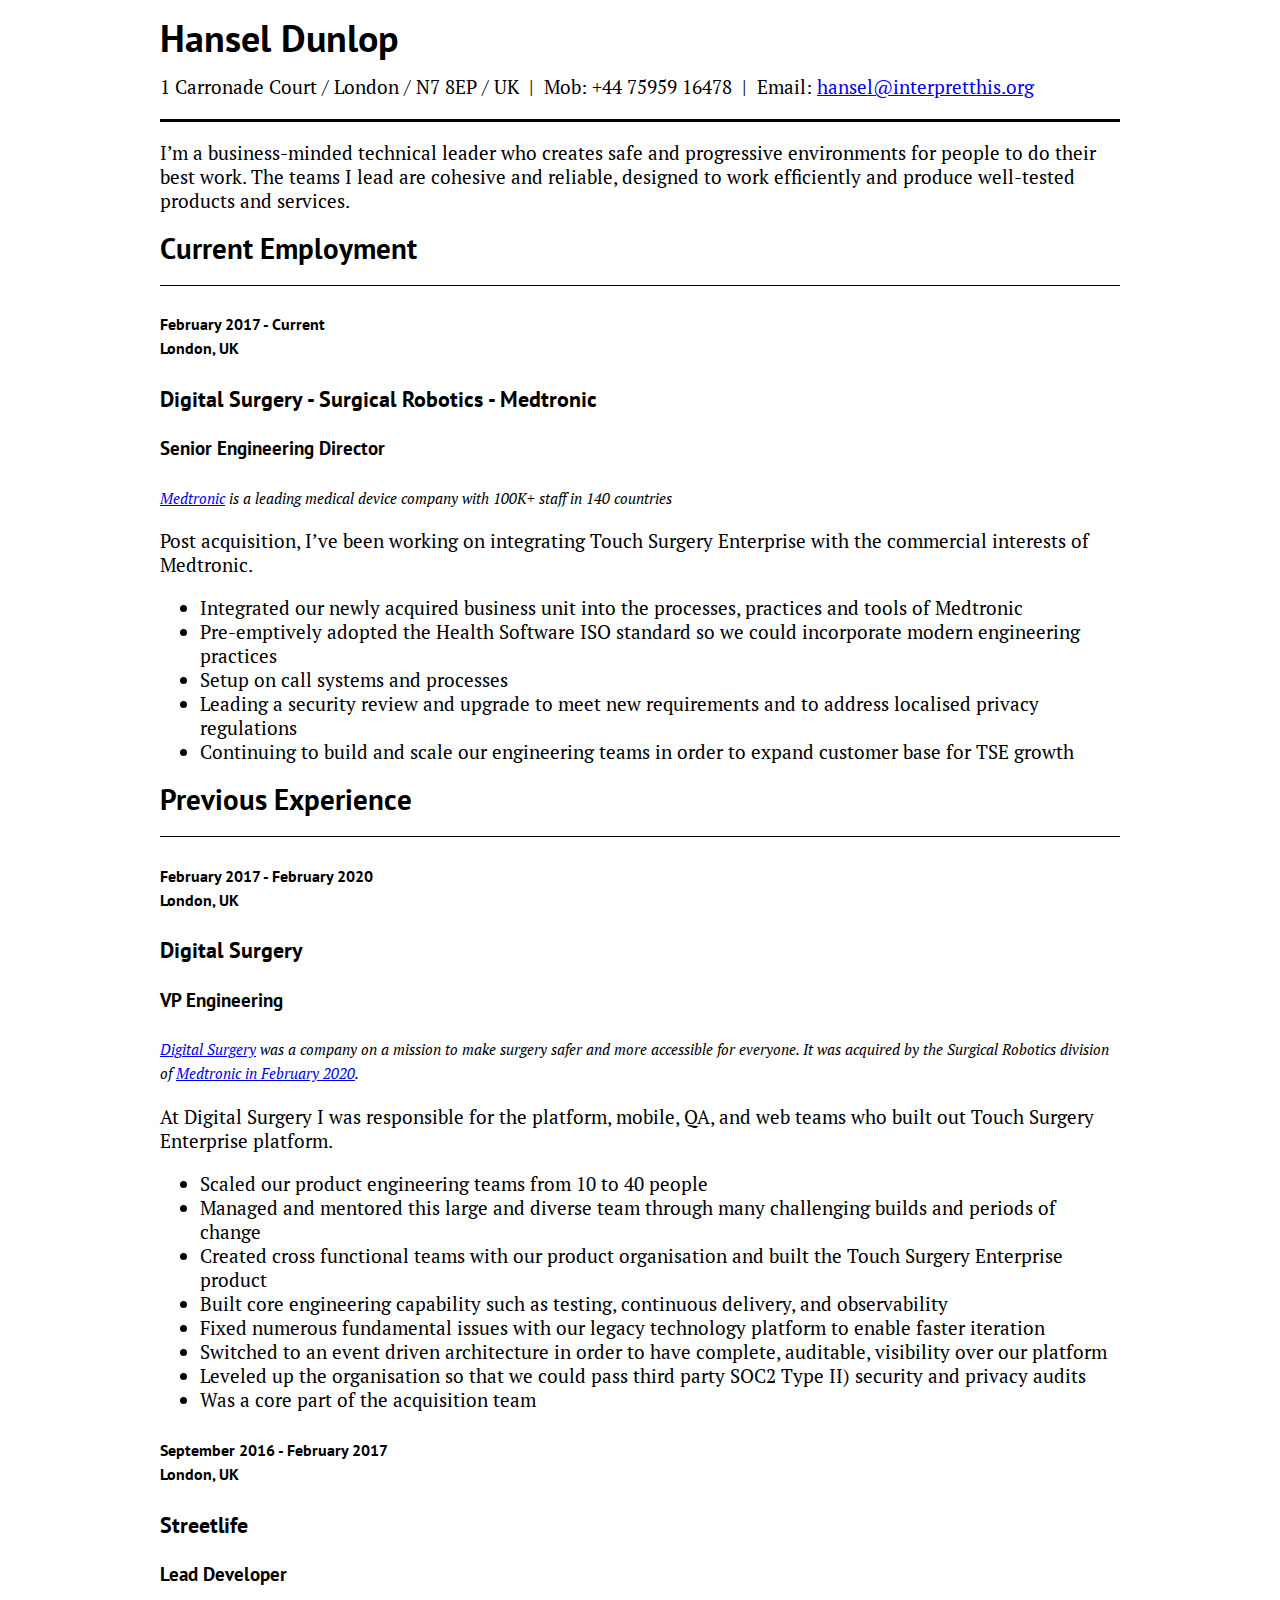
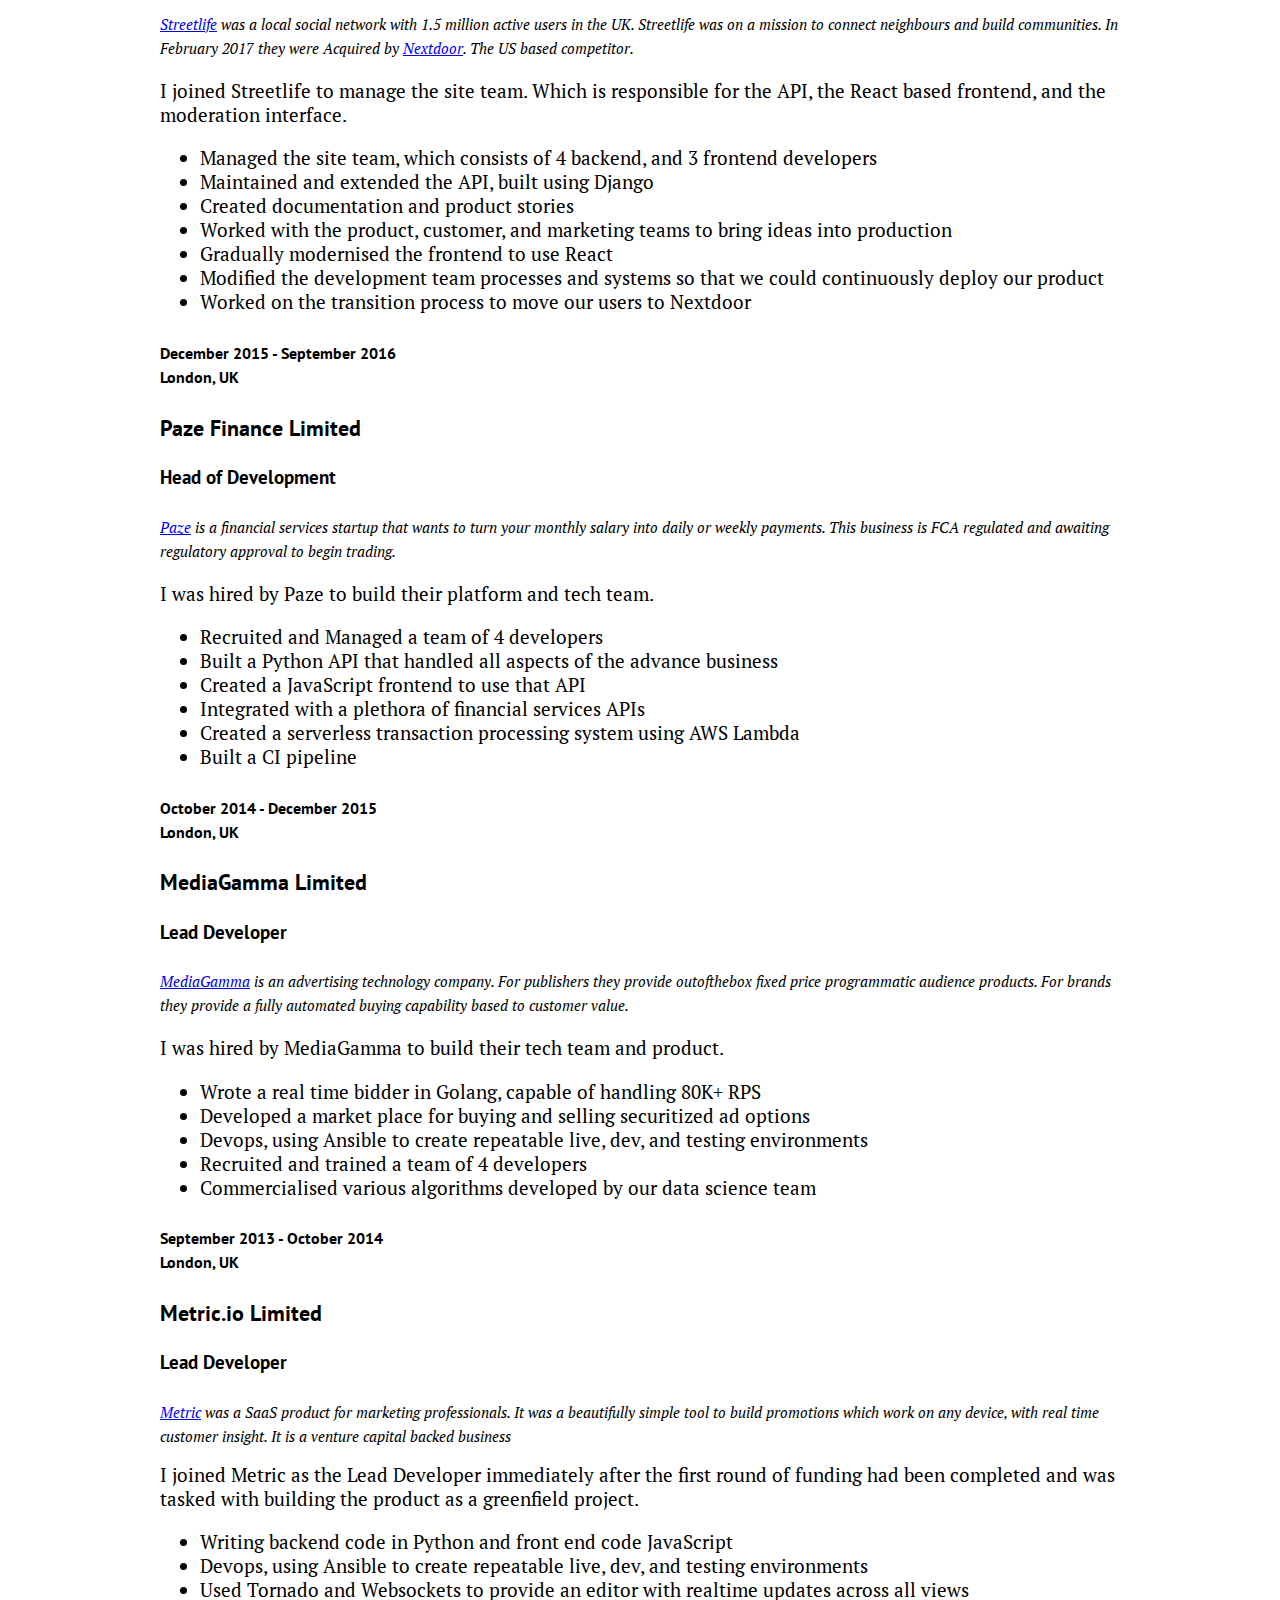
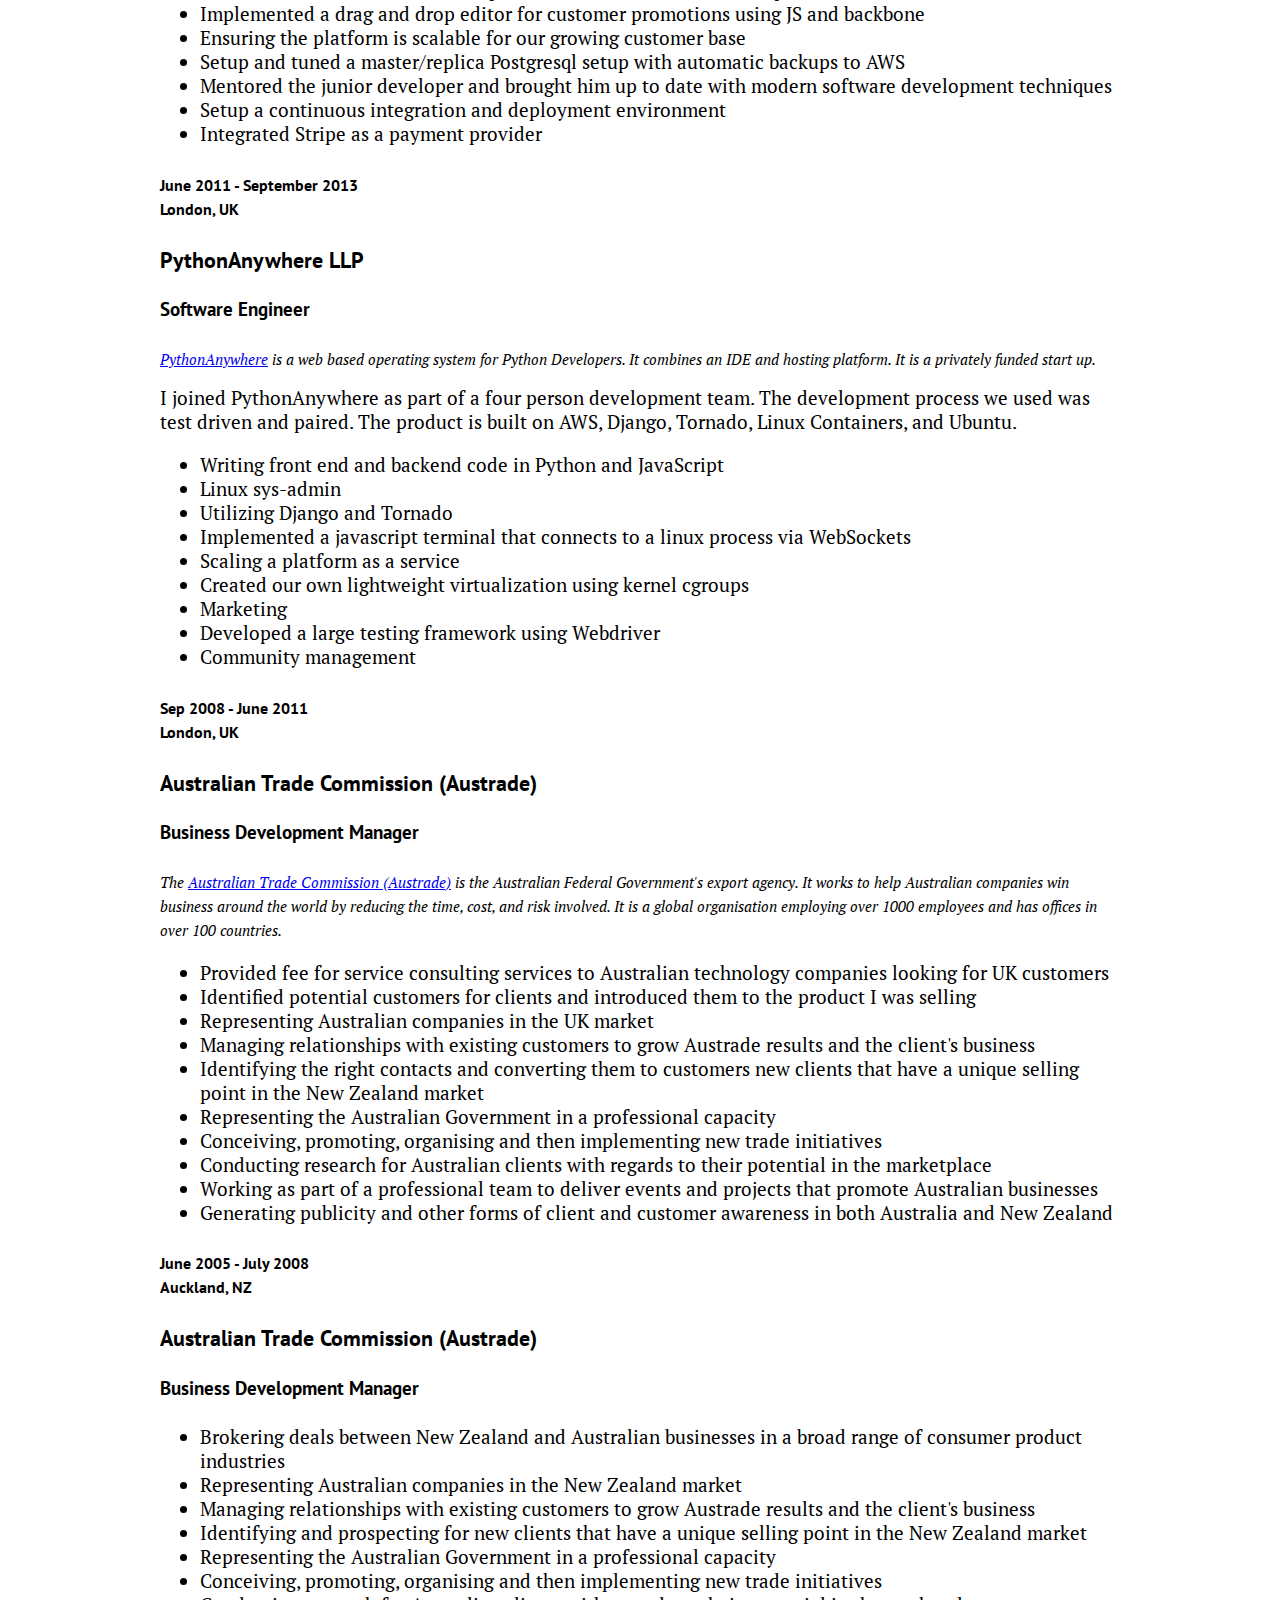
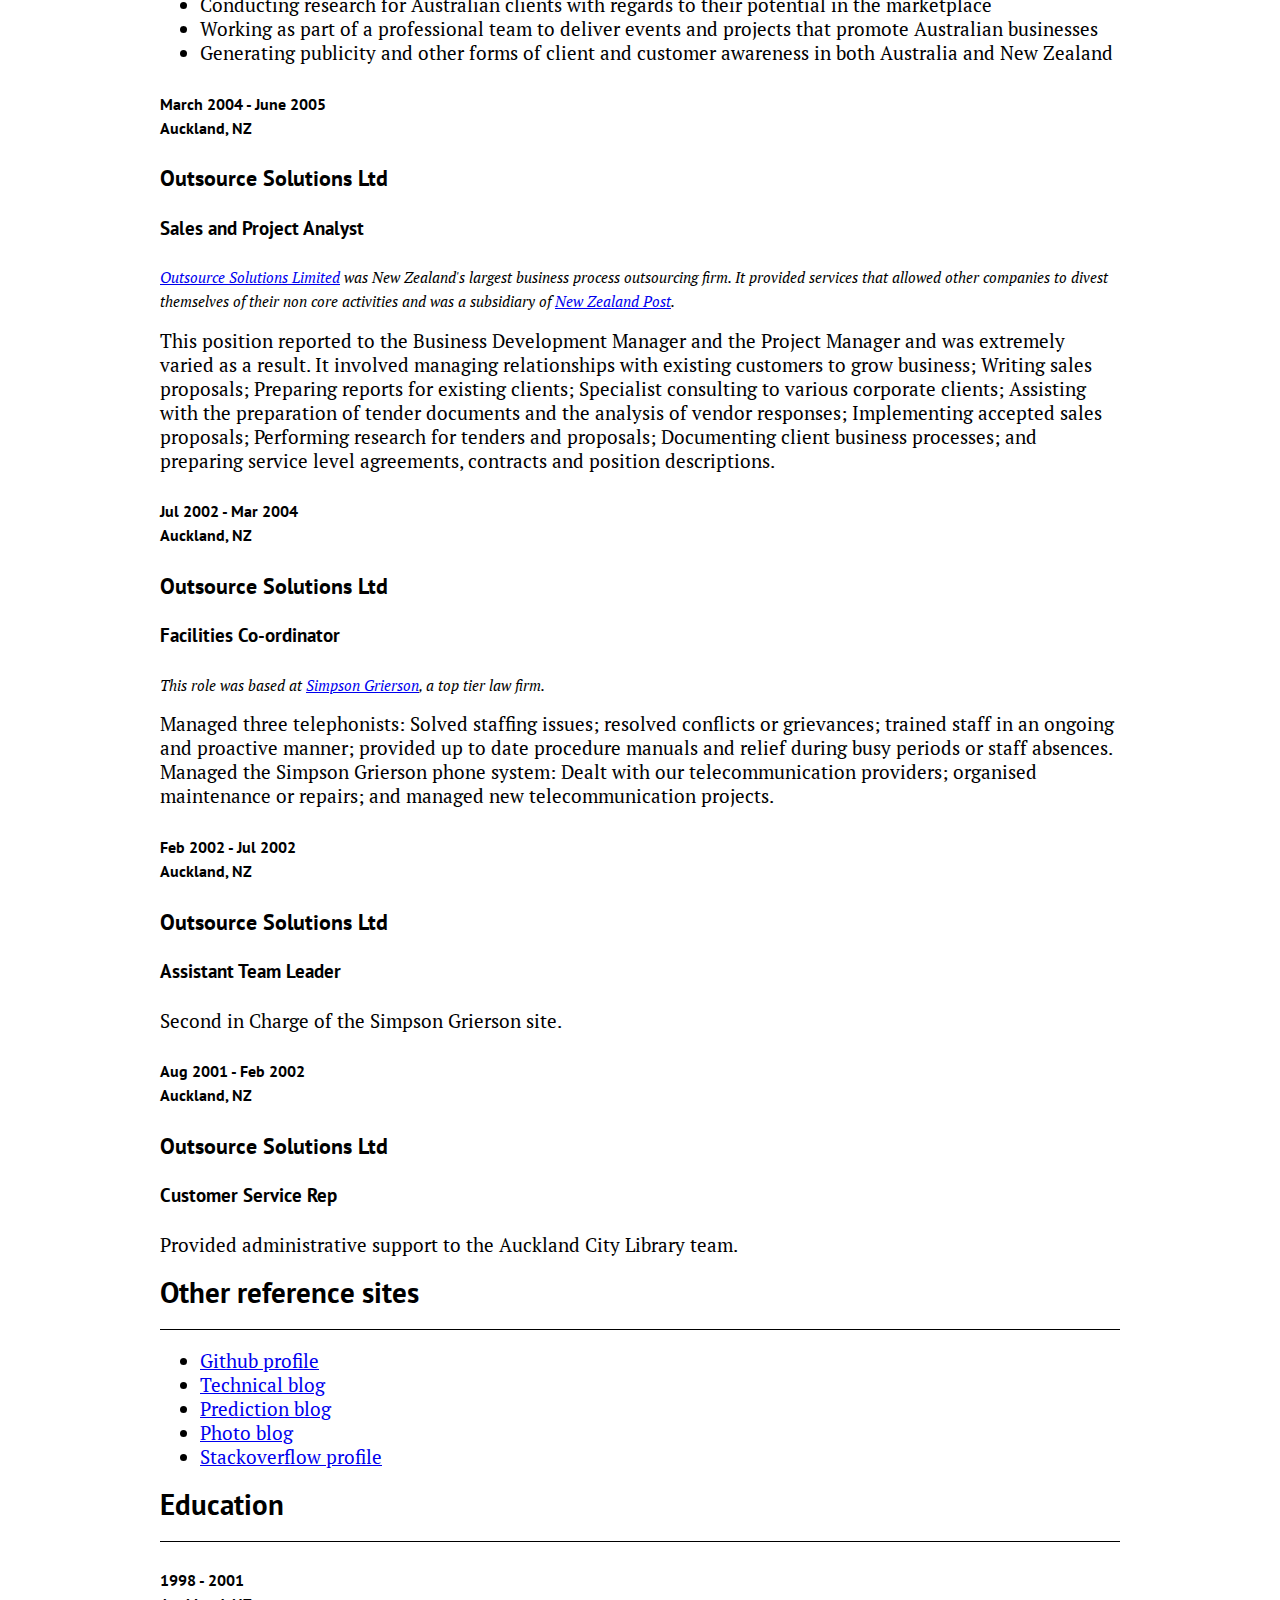
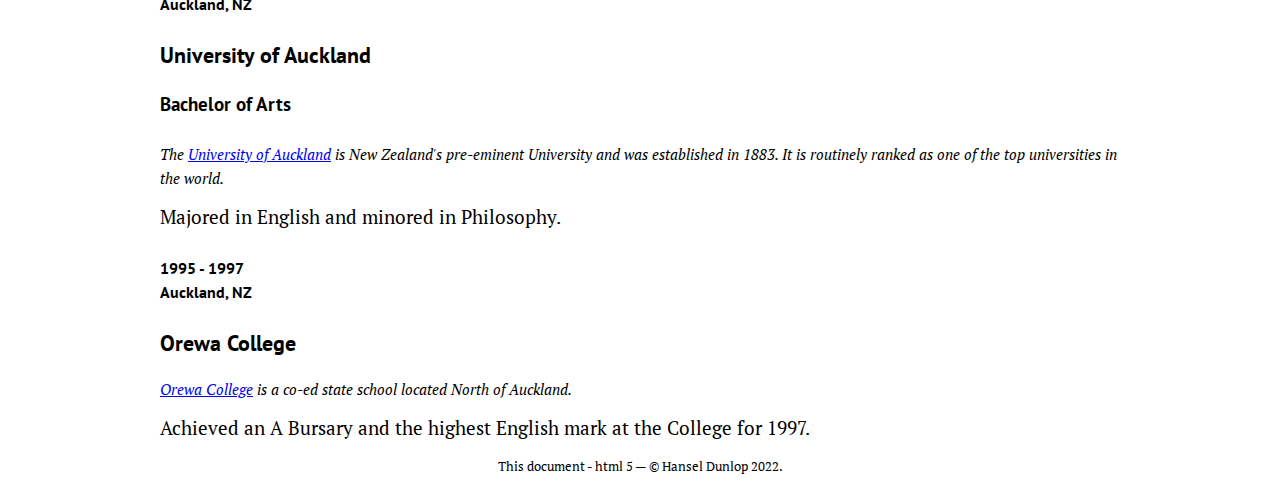
<file: www.interpretthis.org/static/resume-responsive.html>
<!doctype html> 

<html>

<head>

    <title>Hansel Dunlop - Resume</title>

    <meta charset="utf-8">
    <meta content="hansel,dunlop" name="keywords" />
    <meta content="Resume for Hansel Dunlop" name="description" />
    <meta content="vim" name="GENERATOR" />

    <meta content="Hansel Dunlop" name="author" />
    <meta content="Hansel Dunlop 2022" name="copyright" />
    <meta content="all" name="robots" />

    <link href='https://fonts.googleapis.com/css?family=PT+Serif:400,700,400italic,700italic' rel='stylesheet' type='text/css'>
    <link href='https://fonts.googleapis.com/css?family=PT+Sans+Narrow:400,700' rel='stylesheet' type='text/css'>
    <link href='https://fonts.googleapis.com/css?family=PT+Sans:400,700,400italic,700italic' rel='stylesheet' type='text/css'>

<style type="text/css">
    body {
        font-family: "PT Serif", serif;
        text-rendering: optimizeLegibility;
        font-size: 120%;
        line-height: 1.25em;
        margin: auto;
        width: 80%;
        max-width: 960px;
    }

    h1, h2, h3, h4, h5 {

        font-family: "PT Sans", monospace;

    }

    .additional-info {
        font-style: italic;
        font-size: 80%;
    }

    .divider {
        clear: both;
        margin-top: 5px;
        margin-bottom: 14px; 
        border-top: solid 1px #000;
    }

    .wide-divider {
        border-top: solid 3px #000;
    }

    span.avoidbreak {
        display: inline-block;
    }


    .credits {
        font-size: 70%;
    }

    @media print {
        .pagebreak {
            page-break-before: always;
        }
    }


</style>

</head>
<body>

<div id="content">
<h1>Hansel Dunlop</h1>
<p>
    <span class="avoidbreak">1 Carronade Court / London / N7 8EP / UK &nbsp;|&nbsp;</span>
    <span class="avoidbreak">Mob: +44 75959 16478 &nbsp;|&nbsp;</span>
    <span class="avoidbreak">Email: <a href="mailto:hansel@interpretthis.org">hansel@interpretthis.org</a></span>
</p>

<div class="divider wide-divider"></div>

<p>
    I’m a business-minded technical leader who creates safe and progressive
    environments for people to do their best work. The teams I lead are cohesive
    and reliable, designed to work efficiently and produce well-tested products and
    services.
</p>


<h2>Current Employment</h2>
<div class="divider"></div>

<h5>February 2017 - Current<br />London, UK</h5>
<h3>Digital Surgery - Surgical Robotics - Medtronic</h3>
<h4>Senior Engineering Director</h4>

<div style="clear: both"></div>

<p class="additional-info"><a
    href="https://www.medtronic.com/">Medtronic</a> is a leading medical device company with 100K+ staff in 140 countries
</p>

<p>Post acquisition, I’ve been working on integrating Touch Surgery Enterprise with the commercial interests of Medtronic.</p>

<ul>
    <li>Integrated our newly acquired business unit into the processes, practices and tools of Medtronic</li>
    <li>Pre-emptively adopted the Health Software ISO standard so we could incorporate modern engineering practices</li>
    <li>Setup on call systems and processes</li>
    <li>Leading a security review and upgrade to meet new requirements and to address localised privacy regulations</li>
    <li>Continuing to build and scale our engineering teams in order to expand customer base for TSE growth</li>
</ul>


<h2 class="pagebreak">Previous Experience</h2>
<div class="divider"></div>

<h5>February 2017 - February 2020<br />London, UK</h5>
<h3>Digital Surgery</h3>
<h4>VP Engineering</h4>

<div style="clear: both"></div>

<p class="additional-info"><a
    href="http://www.touchsurgery.com/">Digital Surgery</a>
        was a company on a mission to make surgery safer and more
	accessible for everyone. It was acquired by the Surgical Robotics division
	of <a href="https://news.medtronic.com/2020-02-13-Medtronic-to-Advance-Solutions-and-Capabilities-in-Surgical-Data-and-Analytics-with-Acquisition-of-Digital-Surgery">Medtronic in February 2020</a>.
</p>

<p>At Digital Surgery I was responsible for the platform, mobile, QA, and web teams who built out Touch Surgery Enterprise platform.</p>

<ul>
    <li>Scaled our product engineering teams from 10 to 40 people</li>
    <li>Managed and mentored this large and diverse team through many challenging builds and periods of change</li>
    <li>Created cross functional teams with our product organisation and built the Touch Surgery Enterprise product</li>
    <li>Built core engineering capability such as testing, continuous delivery, and observability</li>
    <li>Fixed numerous fundamental issues with our legacy technology platform to enable faster iteration</li>
    <li>Switched to an event driven architecture in order to have complete, auditable, visibility over our platform</li>
    <li>Leveled up the organisation so that we could pass third party SOC2 Type II) security and privacy audits</li>
    <li>Was a core part of the acquisition team</li>
</ul>

<h5>September 2016 - February 2017<br />London, UK</h5>
<h3>Streetlife</h3>
<h4>Lead Developer</h4>

<div style="clear: both"></div>

<p class="additional-info"><a
    href="http://www.streetlife.com/">Streetlife</a> 
        was a local social network with 1.5 million active users in the UK.
        Streetlife was on a mission to connect neighbours and build
        communities. In February 2017 they were Acquired by <a
            href="https://nextdoor.com">Nextdoor</a>. The US based competitor.
</p>

<p>I joined Streetlife to manage the site team. Which is responsible for the API, the React based frontend, and the moderation interface.</p>

<ul>
    <li>Managed the site team, which consists of 4 backend, and 3 frontend developers</li>
    <li>Maintained and extended the API, built using Django</li>
    <li>Created documentation and product stories</li>
    <li>Worked with the product, customer, and marketing teams to bring ideas into production</li>
    <li>Gradually modernised the frontend to use React</li>
    <li>Modified the development team processes and systems so that we could continuously deploy our product</li>
    <li>Worked on the transition process to move our users to Nextdoor</li>
</ul>

<h5>December 2015 - September 2016<br />London, UK</h5>
<h3>Paze Finance Limited</h3>
<h4>Head of Development</h4>

<div style="clear: both"></div>

<p class="additional-info"><a
    href="http://www.paze.me/">Paze</a> is a financial services startup that wants to turn your monthly salary into daily or weekly payments. This business is FCA regulated and awaiting regulatory approval to begin trading.
</p>

<p>I was hired by Paze to build their platform and tech team. </p>

<ul>
    <li>Recruited and Managed a team of 4 developers</li>
    <li>Built a Python API that handled all aspects of the advance business</li>
    <li>Created a JavaScript frontend to use that API</li>
    <li>Integrated with a plethora of financial services APIs</li>
    <li>Created a serverless transaction processing system using AWS Lambda</li>
    <li>Built a CI pipeline</li>
</ul>

<h5>October 2014 - December 2015<br />London, UK</h5>
<h3>MediaGamma Limited</h3>
<h4>Lead Developer</h4>

<p class="additional-info"><a
   href="http://www.mediagamma.com/">MediaGamma</a> is an advertising technology company. 
For publishers they provide out­of­the­box fixed price programmatic audience products. 
For brands they provide a fully automated buying capability based to customer value.</p>
<p>I was hired by MediaGamma to build their tech team and product.</p>

<ul>
    <li>Wrote a real time bidder in Golang, capable of handling 80K+ RPS</li>
    <li>Developed a market place for buying and selling securitized ad options</li>
    <li>Devops, using Ansible to create repeatable live, dev, and testing environments</li>
    <li>Recruited and trained a team of 4 developers</li>
    <li>Commercialised various algorithms developed by our data science team</li>
</ul>

<h5>September 2013 - October 2014<br />London, UK</h5>
<h3>Metric.io Limited</h3>
<h4>Lead Developer</h4>

<div style="clear: both"></div>

<p class="additional-info"><a
    href="http://metric.io">Metric</a> was a SaaS product for marketing
professionals.  It was a beautifully simple tool to build promotions which work
on any device, with real time customer insight. It is a venture capital backed business
</p>

I joined Metric as the Lead Developer immediately after the first round of 
funding had been completed and was tasked with building the product as a greenfield
project.

<ul>
    <li>Writing backend code in Python and front end code JavaScript</li>
    <li>Devops, using Ansible to create repeatable live, dev, and testing environments</li>
    <li>Used Tornado and Websockets to provide an editor with realtime updates across all views</li>
    <li>Implemented a drag and drop editor for customer promotions using JS and backbone</li>
    <li>Ensuring the platform is scalable for our growing customer base</li>
    <li>Setup and tuned a master/replica Postgresql setup with automatic backups to AWS</li>
    <li>Mentored the junior developer and brought him up to date with modern software development techniques</li>
    <li>Setup a continuous integration and deployment environment</li>
    <li>Integrated Stripe as a payment provider</li>
</ul>

<h5>June 2011 - September 2013<br />London, UK</h5>
<h3>PythonAnywhere LLP</h3>
<h4>Software Engineer</h4>

<div style="clear: both"></div>

<p class="additional-info"><a
    href="http://www.pythonanywhere.com">PythonAnywhere</a> is a web based 
    operating system for Python Developers. It combines an IDE and hosting
    platform. It is a privately funded start up. 
</p>

I joined PythonAnywhere as part of a four person development team. The
development process we used was test driven and paired. The product is built on
AWS, Django, Tornado, Linux Containers, and Ubuntu. 

<ul>
    <li>Writing front end and backend code in Python and JavaScript</li>
    <li>Linux sys-admin</li>
    <li>Utilizing Django and Tornado</li>
    <li>Implemented a javascript terminal that connects to a linux process via WebSockets</li>
    <li>Scaling a platform as a service</li>
    <li>Created our own lightweight virtualization using kernel cgroups</li>
    <li>Marketing</li>
    <li>Developed a large testing framework using Webdriver</li>
    <li>Community management</li>

</ul>

<h5>Sep 2008 - June 2011<br />London, UK</h5>
<h3>Australian Trade Commission (Austrade)</h3>
<h4>Business Development Manager</h4>

<div style="clear: both"></div>

<p class="additional-info">The <a href="http://www.austrade.com">Australian Trade Commission (Austrade)</a> is the Australian Federal Government's export agency.
It works to help Australian companies win business around the world by reducing the time, cost, and risk involved. It is a global 
organisation employing over 1000 employees and has offices in over 100 countries.</p>


<ul>
    <li>Provided fee for service consulting services to Australian technology companies looking for UK customers</li>
    <li>Identified potential customers for clients and introduced them to the product I was selling</li>
    <li>Representing Australian companies in the UK market</li>  
    <li>Managing relationships with existing customers to grow Austrade results and the client's business</li>
    <li>Identifying the right contacts and converting them to customers new clients that have a unique selling point in the New Zealand market </li> 
    <li>Representing the Australian Government in a professional capacity</li> 
    <li>Conceiving, promoting, organising and then implementing new trade initiatives</li> 
    <li>Conducting research for Australian clients with regards to their potential in the marketplace</li> 
    <li>Working as part of a professional team to deliver events and projects that promote Australian businesses</li> 
    <li>Generating publicity and other forms of client and customer awareness in both Australia and New Zealand</li> 

</ul>

<h5>June 2005 - July 2008<br />Auckland, NZ</h5>
<h3>Australian Trade Commission (Austrade)</h3>
<h4>Business Development Manager</h4>


<div style="clear: both"></div>
<p></p>


<ul>
        <li>Brokering deals between New Zealand and Australian businesses in a broad range of consumer product industries</li>
        <li>Representing Australian companies in the New Zealand market  
        <li>Managing relationships with existing customers to grow Austrade results and the client's business</li>
        <li>Identifying and prospecting for new clients that have a unique selling point in the New Zealand market </li> 
        <li>Representing the Australian Government in a professional capacity</li> 
        <li>Conceiving, promoting, organising and then implementing new trade initiatives</li> 
        <li>Conducting research for Australian clients with regards to their potential in the marketplace</li> 
        <li>Working as part of a professional team to deliver events and projects that promote Australian businesses</li> 
        <li>Generating publicity and other forms of client and customer awareness in both Australia and New Zealand</li> 

</ul>


<h5>March 2004 - June 2005<br />
Auckland, NZ</h5>

<h3>Outsource Solutions Ltd</h4>
<h4>Sales and Project Analyst</h4>

<p class="additional-info">
    <a href="http://www.outsourcenz.co.nz">Outsource Solutions Limited</a> was
    New Zealand's largest business process outsourcing firm. It provided
    services that allowed other companies to divest themselves of their non
    core activities and was a subsidiary of 
    <a href="http://www.nzpost.co.nz">New Zealand Post</a>.
</p>

    This position reported to the Business Development Manager and the Project
    Manager and was extremely varied as a result. It involved managing
    relationships with existing customers to grow business; Writing sales
    proposals; Preparing reports for existing clients; Specialist consulting to
    various corporate clients; Assisting with the preparation of tender
    documents and the analysis of vendor responses; Implementing accepted sales
    proposals; Performing research for tenders and proposals; Documenting
    client business processes; and preparing service level agreements,
    contracts and position descriptions.


<h5>Jul 2002 - Mar 2004<br />Auckland, NZ</h5>
<h3>Outsource Solutions Ltd</h3>
<h4>Facilities Co-ordinator</h4>

<p class="additional-info">
    This role was based at <a href="http://www.simpsongrierson.com">Simpson
    Grierson</a>, a top tier law firm.
</p>

  Managed three telephonists: Solved staffing issues; resolved 
  conflicts or grievances; trained staff in an ongoing and proactive manner; 
  provided up to date procedure manuals and relief during busy periods or staff 
  absences. Managed the Simpson Grierson phone system: Dealt with our 
  telecommunication providers; organised maintenance or repairs; and managed new 
  telecommunication projects.


<h5>Feb 2002 - Jul 2002<br />Auckland, NZ</h5>
<h3>Outsource Solutions Ltd</h3>
<h4>Assistant Team Leader</h4>
<p></p>
Second in Charge of the Simpson Grierson site.


<h5>Aug 2001 - Feb 2002<br />Auckland, NZ</h5>
<h3>Outsource Solutions Ltd</h3>
<h4>Customer Service Rep</h4>
<p></p>
Provided administrative support to the Auckland City Library team.

<h2>Other reference sites</h2>
<div class="divider"></div>

<ul>

    <li><a href="https://github.com/aychedee">Github profile</a></li>
  
    <li><a href="http://www.aychedee.com/">Technical blog</a></li>
    <li><a href="http://www.interpretthis.org/">Prediction blog</a></li>
    <li><a href="http://www.interpretthis.org/feed">Photo blog</a></li>
  
    <li><a href="http://stackoverflow.com/users/639295/aychedee">Stackoverflow profile</a></li>

 
</ul>


<h2>Education</h2>
<div class="divider"></div>
<h5>1998 - 2001<br />Auckland, NZ</h5>
<h3>University of Auckland</h3>
<h4>Bachelor of Arts</h4>
<div style="clear: both"></div>

<p class="additional-info">The <a href="http://www.auckland.ac.nz">University of Auckland</a> is New Zealand's pre-eminent University and was established in 1883. It is routinely ranked as one of the top universities in the world.</p>

Majored in English and minored in Philosophy.


<h5>1995 - 1997<br />Auckland, NZ</h5>
<h3>Orewa College</h3>
<div style="clear: both"></div>

<p class="additional-info"> <a href="http://www.orewa.school.nz">Orewa College</a> is a co-ed state school located North of Auckland.</p>

Achieved an A Bursary and the highest English mark at the College for 1997.



<p class="credits" style="text-align: center;">
    This document - html 5 &mdash;
    &copy; Hansel Dunlop 2022.
</p>

</div>

</body>

</html>
</file>
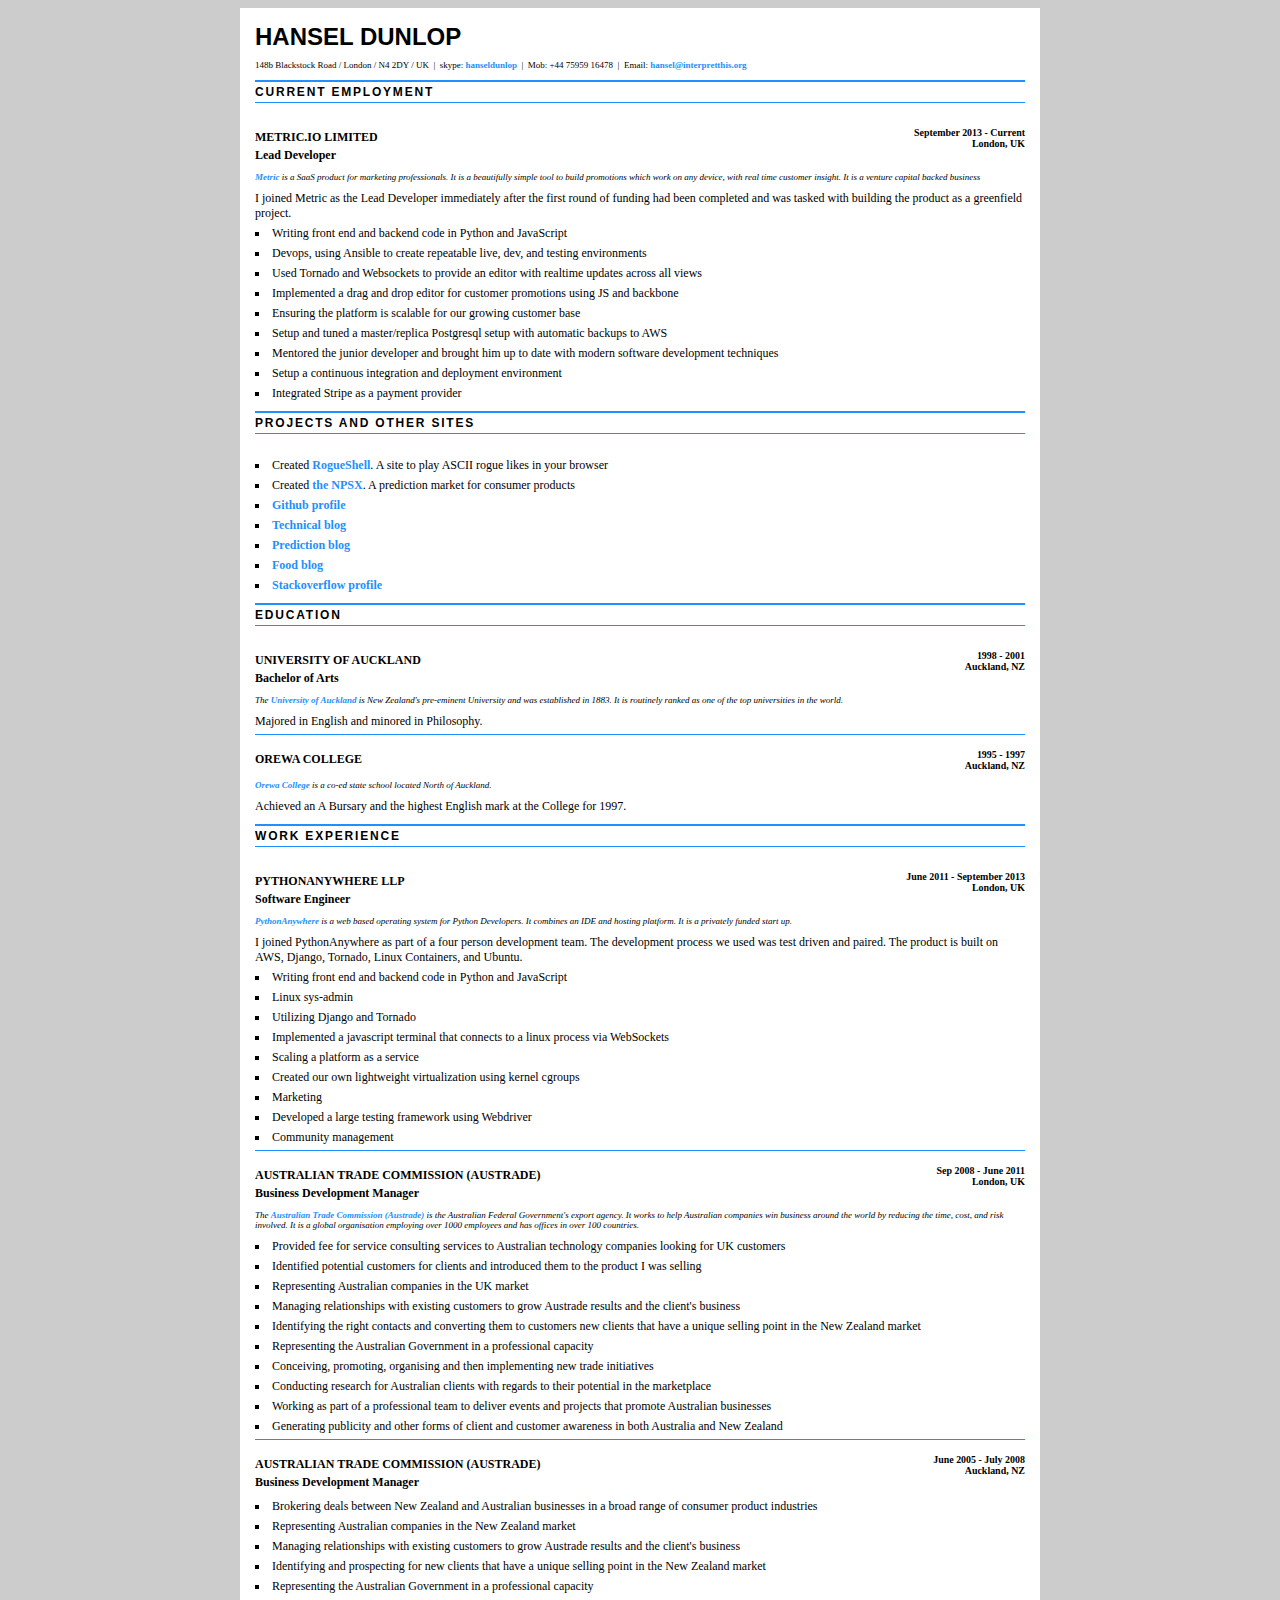
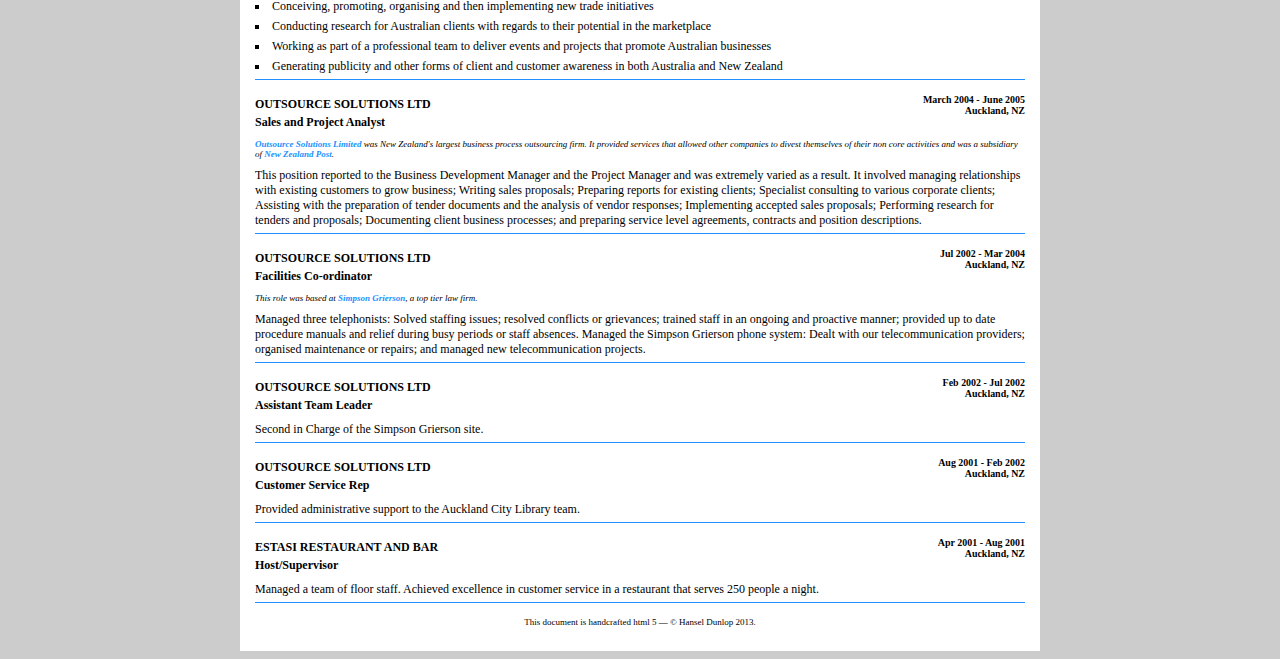
<file: www.interpretthis.org/static/resume.html>
<!doctype html> 

<html>

<head>

    <title>Hansel Dunlop - Resume</title>

    <meta charset="utf-8">
    <meta content="hansel,dunlop" name="keywords" />
    <meta content="Resume for Hansel Dunlop" name="description" />
    <meta content="vim" name="GENERATOR" />

    <meta content="Hansel Dunlop" name="author" />
    <meta content="Hansel Dunlop 2013" name="copyright" />
    <meta content="all" name="robots" />

    <style type="text/css">

@media all {  
    .page-break { display:none; 
    }
    .print-header { display:none;
    }
    body {
        text-size: 9px;
        background-color: #CCC;
    }  
}
   
@media print {  
    .page-break { display:block; page-break-before:always; }  
    .print-header {display:block}
} 

a:link {
    font-weight: bold; 
    color: #1E90FF; 
    text-decoration: none
}

a:active {
    font-weight: bold; 
    color: #1E90FF; 
    text-decoration: none
}

a:visited {
    font-weight: bold; 
    color: #1E90FF; 
    text-decoration: none
}

a:hover {
    font-weight: bold; 
    color: #1E90FF;
    text-decoration: underline
}

h1 {
    text-align: left;
    text-transform: uppercase;
    font-family: helvetica;
    margin: 0px;
}

h2 {
    border-bottom: 1px #1E90FF solid;
    border-top: 2px #1E90FF solid;
    text-transform: uppercase;
    font-family: helvetica;
    font-size: 9pt; 
    padding: 3px 3px 3px 0px;
    margin-bottom: 24px; 
    letter-spacing: .15em;
}

h3 {
    border-bottom: 0px #1E90FF solid;
    border-top: 0px #1E90FF solid;
    text-transform: uppercase;
    font-family: georgia, serif;
    font-size: 9pt; 
    padding: 3px 3px 3px 0px;
    margin: 0px;
    width: 400px;
}

h4 {
    margin: 0px;
    width: 400px;
}

h5 {
    float: right;
    width: 200px;
    text-align: right;
    margin: 0;
}

p {
    font-size: 9px;
}

ul {
    list-style-position: inside; 
    list-style-type: square;
    padding: 0px;
    margin: 0px;
    clear: both;
}

li {
    margin-bottom: 5px;
    margin-top: 5px;
}

#content {
    text-align: left;
    padding: 15px; 
    margin-left: auto; 
    margin-right: auto;
    background-color: #fff;
    width: 770px;
    font-family: georgia, serif;
    font-size: 12px;
}

.divider {
    clear: both;
    margin-top: 5px;
    margin-bottom: 14px; 
    border-top: solid 1px #1E90FF;
}

.additional-info {
    font-style: italic;
}
    </style>

</head>
<body>

<div id="content">
<h1>Hansel Dunlop</h1>
<p>
    148b Blackstock Road / London / N4 2DY / UK &nbsp;|&nbsp; 
    skype: <a href="skype:hanseldunlop">hanseldunlop</a> &nbsp;|&nbsp; 
    Mob: +44 75959 16478 &nbsp;|&nbsp; 
    Email: <a href="mailto:hansel@interpretthis.org">hansel@interpretthis.org</a>
</p>


<h2>Current Employment</h2>

<h5>September 2013 - Current<br />London, UK</h5>
<h3>Metric.io Limited</h3>
<h4>Lead Developer</h4>

<div style="clear: both"></div>

<p class="additional-info"><a
    href="http://metric.io">Metric</a> is a SaaS product for marketing
professionals.  It is a beautifully simple tool to build promotions which work
on any device, with real time customer insight. It is a venture capital backed business
</p>

I joined Metric as the Lead Developer immediately after the first round of 
funding had been completed and was tasked with building the product as a greenfield
project.

<ul>
    <li>Writing front end and backend code in Python and JavaScript</li>
    <li>Devops, using Ansible to create repeatable live, dev, and testing environments</li>
    <li>Used Tornado and Websockets to provide an editor with realtime updates across all views</li>
    <li>Implemented a drag and drop editor for customer promotions using JS and backbone</li>
    <li>Ensuring the platform is scalable for our growing customer base</li>
    <li>Setup and tuned a master/replica Postgresql setup with automatic backups to AWS</li>
    <li>Mentored the junior developer and brought him up to date with modern software development techniques</li>
    <li>Setup a continuous integration and deployment environment</li>
    <li>Integrated Stripe as a payment provider</li>
</ul>

<h2>Projects and other sites</h2>

<ul>
 

    <li>Created <a href="http://www.rogueshell.com">RogueShell</a>. A site to 
    play ASCII rogue likes in your browser </li>
  
    <li>Created <a href="http://thenpsx.com">the NPSX</a>. A prediction market
    for consumer products</li>
  
    <li><a href="https://github.com/aychedee">Github profile</a></li>
  
    <li><a href="http://www.aychedee.com/">Technical blog</a></li>
    <li><a href="http://www.interpretthis.org/">Prediction blog</a></li>
    <li><a href="http://www.ieatbuttons.com/">Food blog</a></li>
  
    <li><a href="http://stackoverflow.com/users/639295/aychedee">Stackoverflow profile</a></li>

 
</ul>


<h2>Education</h2>
<h5>1998 - 2001<br />Auckland, NZ</h5>
<h3>University of Auckland</h3>
<h4>Bachelor of Arts</h4>
<div style="clear: both"></div>

<p class="additional-info">The <a href="http://www.auckland.ac.nz">University of Auckland</a> is New Zealand's pre-eminent University and was established in 1883. It is routinely ranked as one of the top universities in the world.</p>

Majored in English and minored in Philosophy.

<div class="divider"></div>

<h5>1995 - 1997<br />Auckland, NZ</h5>
<h3>Orewa College</h3>
<div style="clear: both"></div>

<p class="additional-info"> <a href="http://www.orewa.school.nz">Orewa College</a> is a co-ed state school located North of Auckland.</p>

Achieved an A Bursary and the highest English mark at the College for 1997.




<div class="print-header">
<div class="divider"></div>
</div>

<div class="page-break"></div>
<div class="print-header">
<h1>Hansel Dunlop</h1>

<p>
    148b Blackstock Road / London / N4 2DY / UK &nbsp;|&nbsp; 
    skype: <a href="skype:hanseldunlop">hanseldunlop</a> &nbsp;|&nbsp; 
    Mob: +44 75959 16478 &nbsp;|&nbsp; 
    Email: <a href="mailto:hansel@interpretthis.org">hansel@interpretthis.org</a>
</p>

</div>


<h2>Work Experience</h2>

<h5>June 2011 - September 2013<br />London, UK</h5>
<h3>PythonAnywhere LLP</h3>
<h4>Software Engineer</h4>

<div style="clear: both"></div>

<p class="additional-info"><a
    href="http://www.pythonanywhere.com">PythonAnywhere</a> is a web based 
    operating system for Python Developers. It combines an IDE and hosting
    platform. It is a privately funded start up. 
</p>

I joined PythonAnywhere as part of a four person development team. The
development process we used was test driven and paired. The product is built on
AWS, Django, Tornado, Linux Containers, and Ubuntu. 

<ul>
    <li>Writing front end and backend code in Python and JavaScript</li>
    <li>Linux sys-admin</li>
    <li>Utilizing Django and Tornado</li>
    <li>Implemented a javascript terminal that connects to a linux process via WebSockets</li>
    <li>Scaling a platform as a service</li>
    <li>Created our own lightweight virtualization using kernel cgroups</li>
    <li>Marketing</li>
    <li>Developed a large testing framework using Webdriver</li>
    <li>Community management</li>

</ul>
<div class="divider"></div>

<h5>Sep 2008 - June 2011<br />London, UK</h5>
<h3>Australian Trade Commission (Austrade)</h3>
<h4>Business Development Manager</h4>

<div style="clear: both"></div>

<p class="additional-info">The <a href="http://www.austrade.com">Australian Trade Commission (Austrade)</a> is the Australian Federal Government's export agency.
It works to help Australian companies win business around the world by reducing the time, cost, and risk involved. It is a global 
organisation employing over 1000 employees and has offices in over 100 countries.</p>


<ul>
    <li>Provided fee for service consulting services to Australian technology companies looking for UK customers</li>
    <li>Identified potential customers for clients and introduced them to the product I was selling</li>
    <li>Representing Australian companies in the UK market</li>  
    <li>Managing relationships with existing customers to grow Austrade results and the client's business</li>
    <li>Identifying the right contacts and converting them to customers new clients that have a unique selling point in the New Zealand market </li> 
    <li>Representing the Australian Government in a professional capacity</li> 
    <li>Conceiving, promoting, organising and then implementing new trade initiatives</li> 
    <li>Conducting research for Australian clients with regards to their potential in the marketplace</li> 
    <li>Working as part of a professional team to deliver events and projects that promote Australian businesses</li> 
    <li>Generating publicity and other forms of client and customer awareness in both Australia and New Zealand</li> 

</ul>

<div class="divider"></div>

<h5>June 2005 - July 2008<br />Auckland, NZ</h5>
<h3>Australian Trade Commission (Austrade)</h3>
<h4>Business Development Manager</h4>


<div style="clear: both"></div>
<p></p>


<ul>
        <li>Brokering deals between New Zealand and Australian businesses in a broad range of consumer product industries</li>
        <li>Representing Australian companies in the New Zealand market  
        <li>Managing relationships with existing customers to grow Austrade results and the client's business</li>
        <li>Identifying and prospecting for new clients that have a unique selling point in the New Zealand market </li> 
        <li>Representing the Australian Government in a professional capacity</li> 
        <li>Conceiving, promoting, organising and then implementing new trade initiatives</li> 
        <li>Conducting research for Australian clients with regards to their potential in the marketplace</li> 
        <li>Working as part of a professional team to deliver events and projects that promote Australian businesses</li> 
        <li>Generating publicity and other forms of client and customer awareness in both Australia and New Zealand</li> 

</ul>

<div class="divider"></div>

<h5>March 2004 - June 2005<br />
Auckland, NZ</h5>

<h3>Outsource Solutions Ltd</h4>
<h4>Sales and Project Analyst</h4>

<p class="additional-info">
    <a href="http://www.outsourcenz.co.nz">Outsource Solutions Limited</a> was
    New Zealand's largest business process outsourcing firm. It provided
    services that allowed other companies to divest themselves of their non
    core activities and was a subsidiary of 
    <a href="http://www.nzpost.co.nz">New Zealand Post</a>.
</p>

    This position reported to the Business Development Manager and the Project
    Manager and was extremely varied as a result. It involved managing
    relationships with existing customers to grow business; Writing sales
    proposals; Preparing reports for existing clients; Specialist consulting to
    various corporate clients; Assisting with the preparation of tender
    documents and the analysis of vendor responses; Implementing accepted sales
    proposals; Performing research for tenders and proposals; Documenting
    client business processes; and preparing service level agreements,
    contracts and position descriptions.

<div class="divider"></div>

<h5>Jul 2002 - Mar 2004<br />Auckland, NZ</h5>
<h3>Outsource Solutions Ltd</h3>
<h4>Facilities Co-ordinator</h4>

<p class="additional-info">
    This role was based at <a href="http://www.simpsongrierson.com">Simpson
    Grierson</a>, a top tier law firm.
</p>

  Managed three telephonists: Solved staffing issues; resolved 
  conflicts or grievances; trained staff in an ongoing and proactive manner; 
  provided up to date procedure manuals and relief during busy periods or staff 
  absences. Managed the Simpson Grierson phone system: Dealt with our 
  telecommunication providers; organised maintenance or repairs; and managed new 
  telecommunication projects.

<div class="divider"></div>

<h5>Feb 2002 - Jul 2002<br />Auckland, NZ</h5>
<h3>Outsource Solutions Ltd</h3>
<h4>Assistant Team Leader</h4>
<p></p>
Second in Charge of the Simpson Grierson site.

<div class="divider"></div>

<h5>Aug 2001 - Feb 2002<br />Auckland, NZ</h5>
<h3>Outsource Solutions Ltd</h3>
<h4>Customer Service Rep</h4>
<p></p>
Provided administrative support to the Auckland City Library team.

<div class="divider"></div>

<h5>Apr 2001 - Aug 2001<br />Auckland, NZ</h5>
<h3>Estasi Restaurant and Bar</h3>
<h4>Host/Supervisor</h4><p></p>

Managed a team of floor staff. Achieved excellence in customer service in a 
restaurant that serves 250 people a night.

<div class="divider"></div>

<p style="text-align: center;">
    This document is handcrafted html 5 &mdash;
    &copy; Hansel Dunlop 2013.
</p>

</div>

</body>

</html>
</file>
